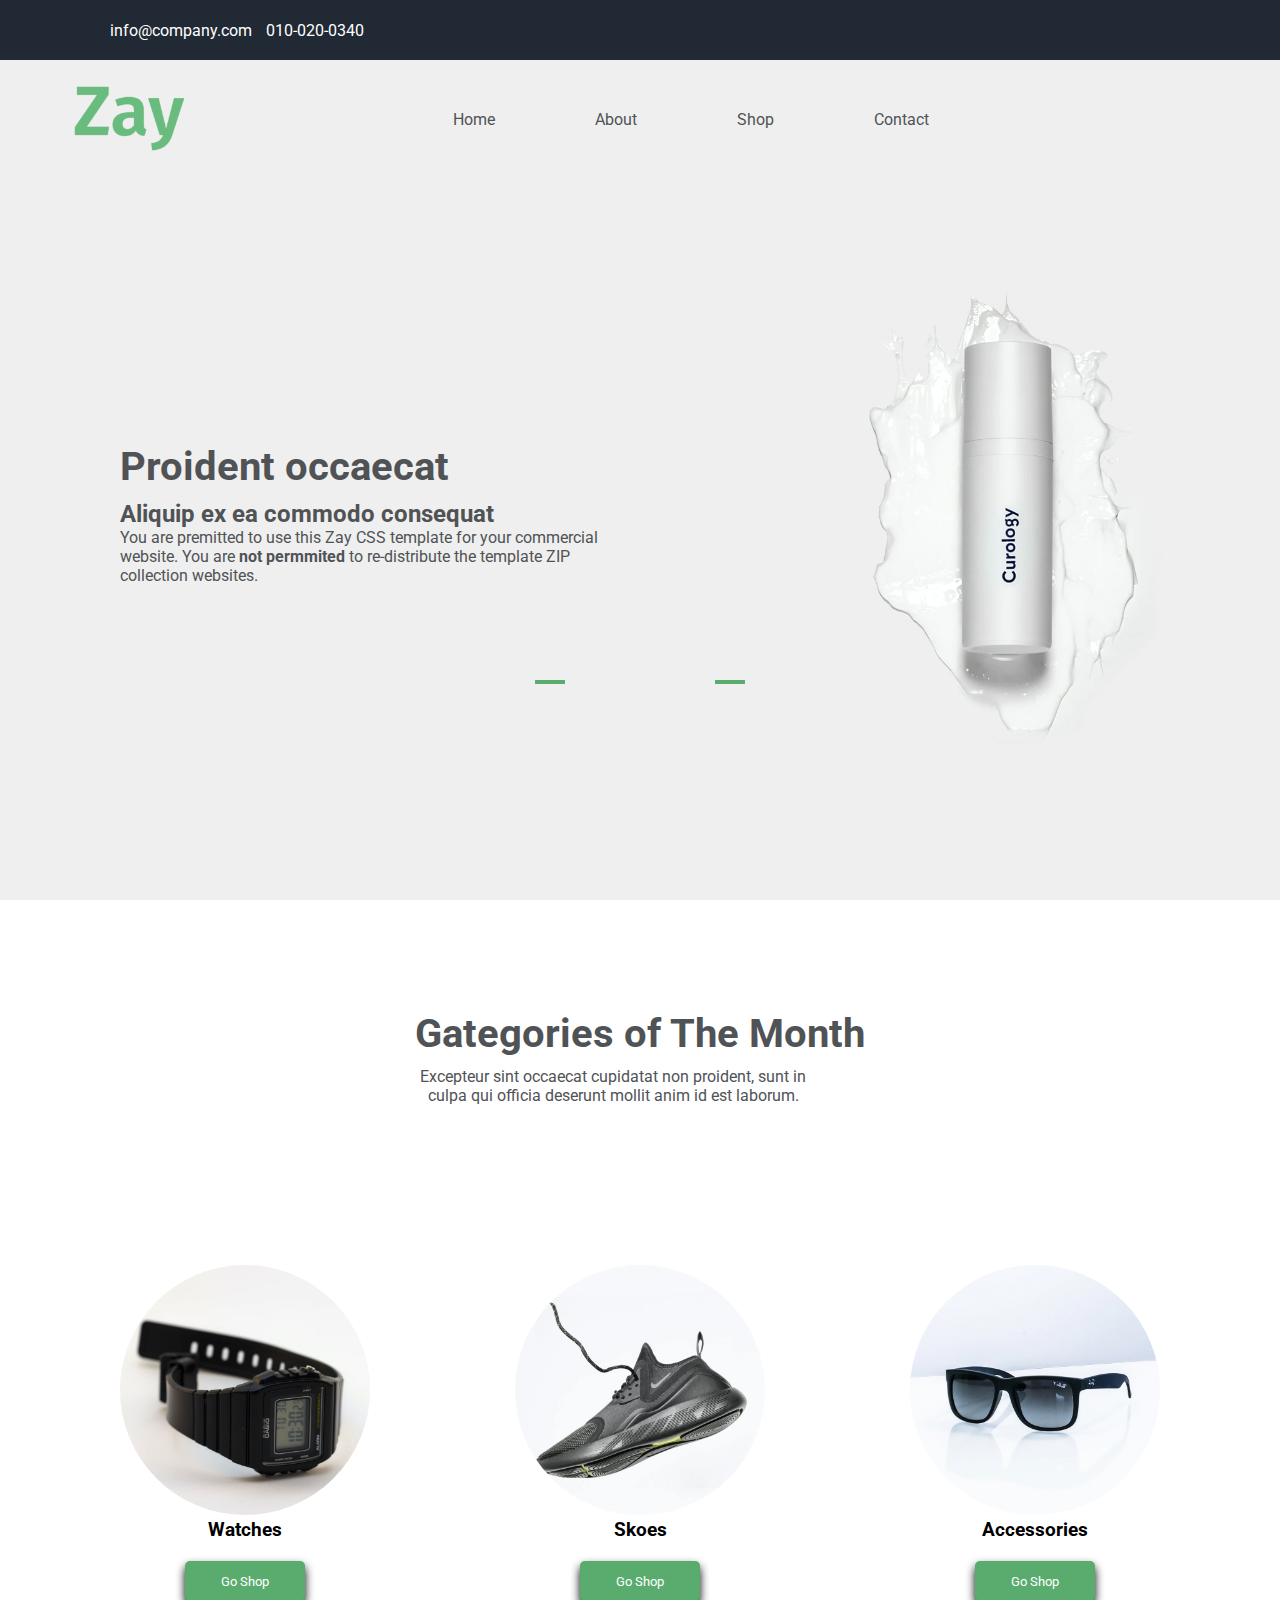
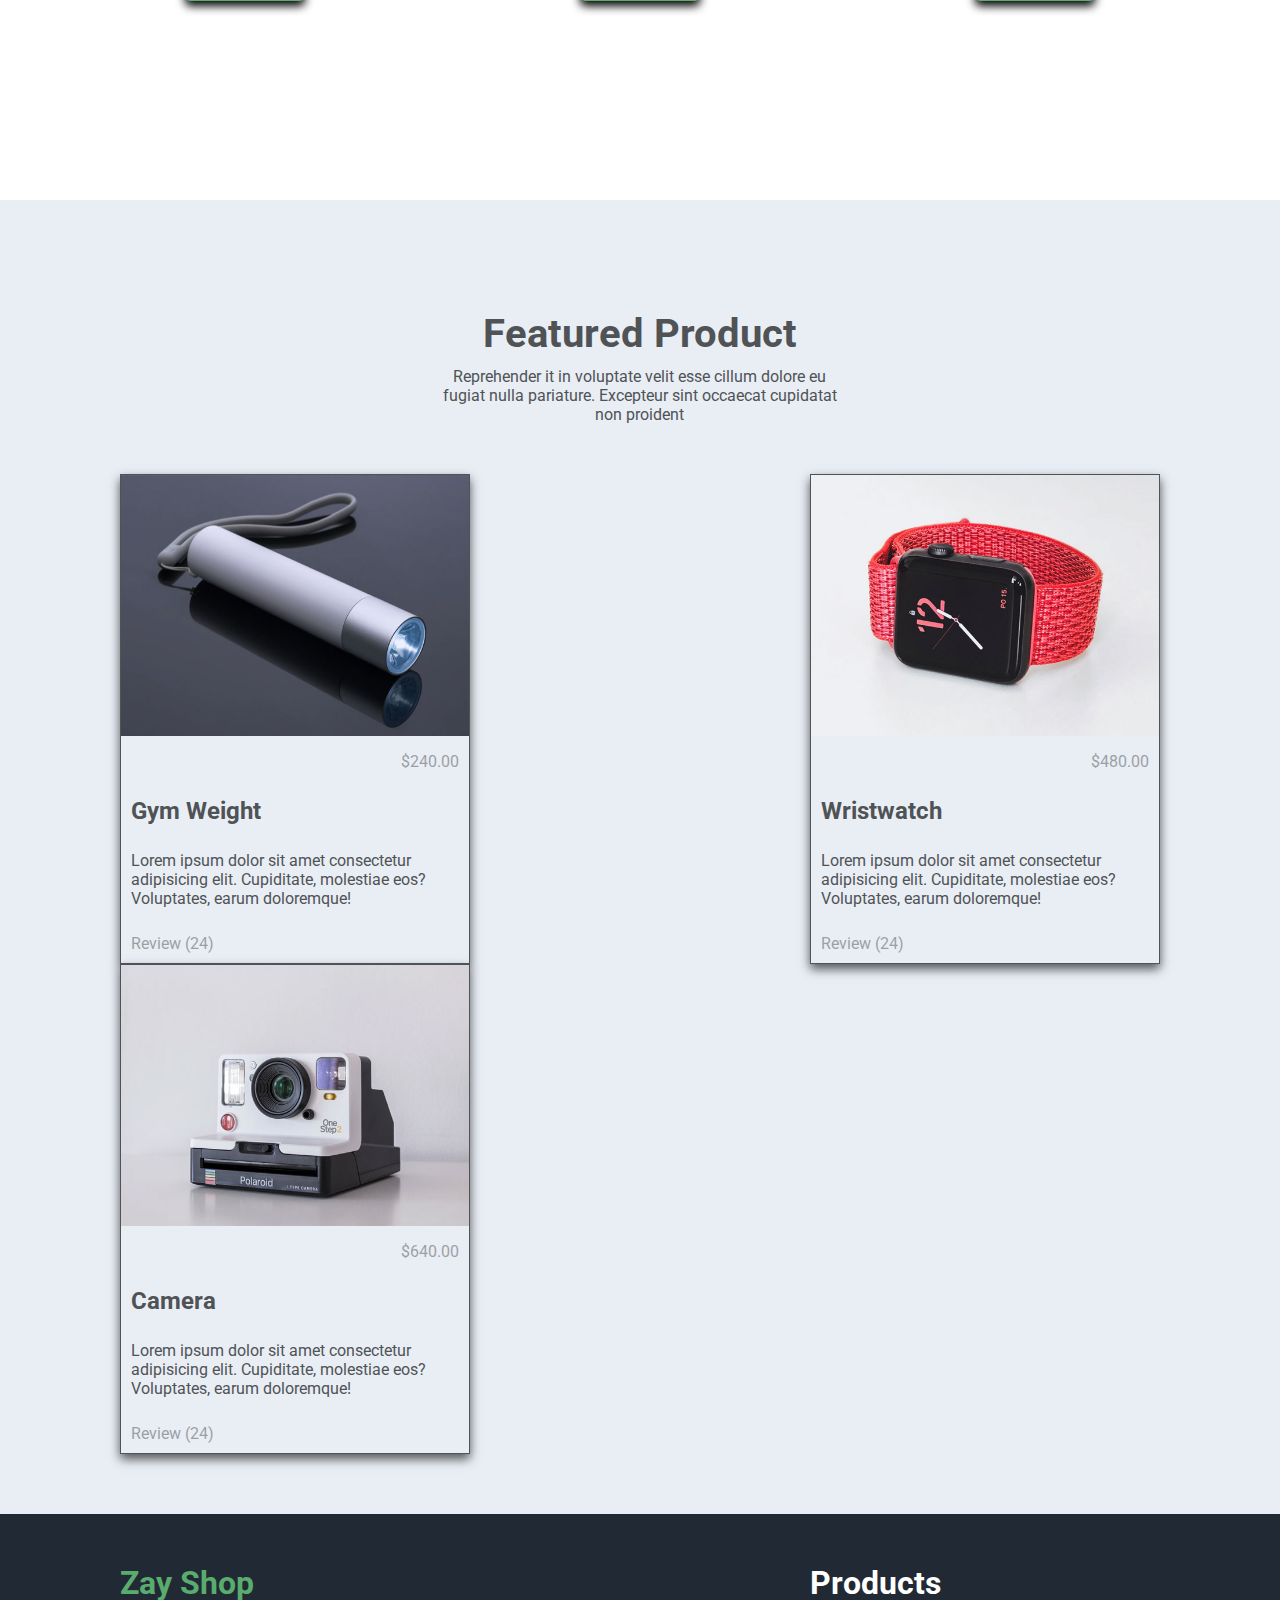
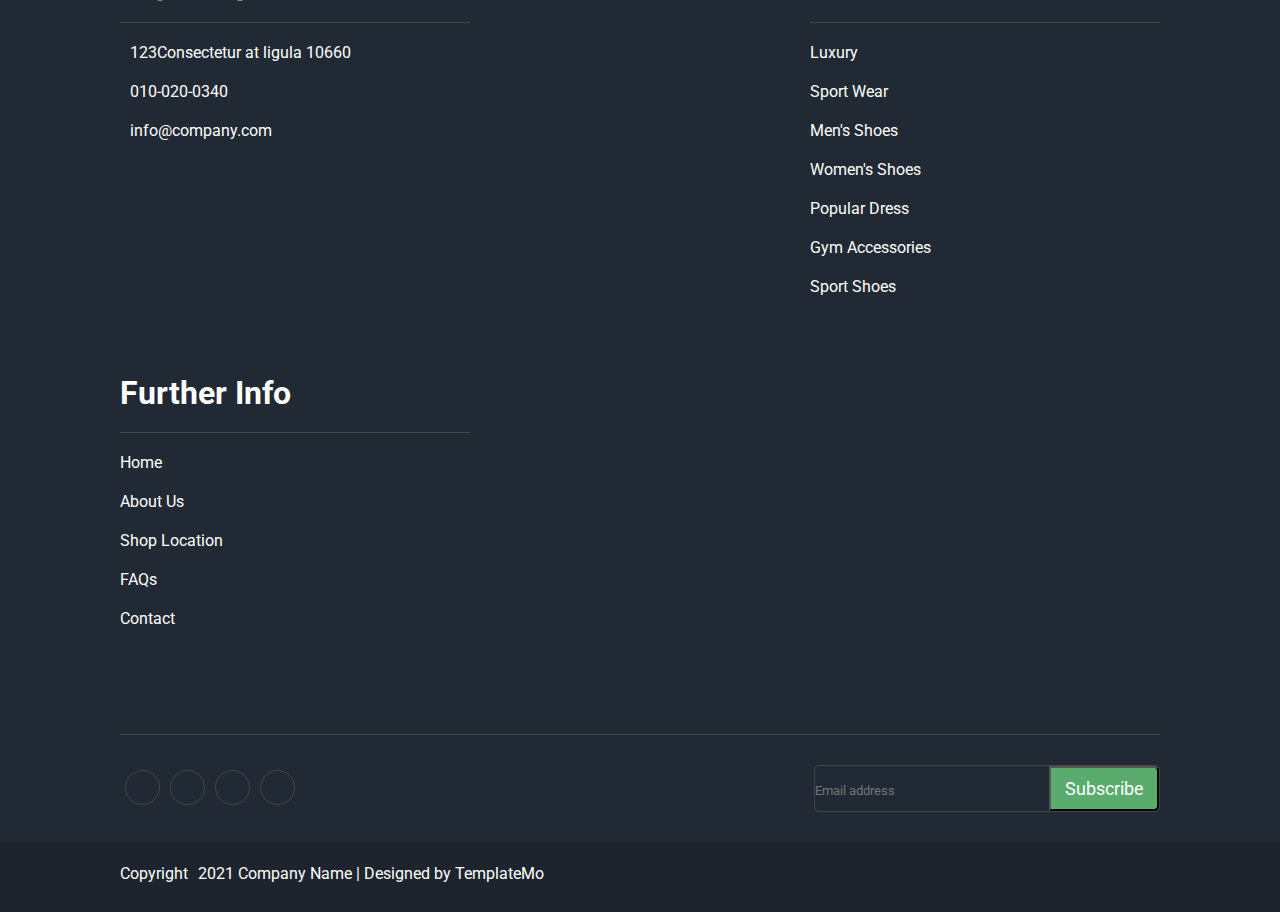
<file: index.html>
<!DOCTYPE html>
<html lang="en">

<head>
    <meta charset="UTF-8">
    <meta name="viewport" content="width=device-width, initial-scale=1.0">
    <link rel="preconnect" href="https://fonts.googleapis.com">
    <link rel="preconnect" href="https://fonts.gstatic.com" crossorigin>
    <link
        href="https://fonts.googleapis.com/css2?family=Roboto:ital,wght@0,100;0,300;0,400;0,500;0,700;0,900;1,100;1,300;1,400;1,500;1,700;1,900&display=swap"
        rel="stylesheet">
    <link rel="stylesheet" href="https://cdnjs.cloudflare.com/ajax/libs/font-awesome/6.5.1/css/all.min.css"
        integrity="sha512-DTOQO9RWCH3ppGqcWaEA1BIZOC6xxalwEsw9c2QQeAIftl+Vegovlnee1c9QX4TctnWMn13TZye+giMm8e2LwA=="
        crossorigin="anonymous" referrerpolicy="no-referrer" />
    <link rel="stylesheet" href="./style.css">
    <title>Document</title>
</head>

<body>
    <main>
        <!-- Start Of header -->
        <header>
            <!-- Start Of Class before-nav -->
            <div class="before-nav">
                <div>
                    <a href="mailto:info@company.com" class="font-awesome-icon"><i
                            class="fa-solid fa-envelope mrg"></i>info@company.com</a>
                    <a href="tel:010-020-0340" class="font-awesome-icon"><i
                            class="fa-solid fa-phone mrg"></i>010-020-0340</a>
                </div>
                <div>
                    <a href="#" class="font-awesome-icon"><i class="fa-brands fa-facebook-f mrg"></i></a>
                    <a href="#" class="font-awesome-icon"><i class="fa-brands fa-instagram mrg"></i></a>
                    <a href="#" class="font-awesome-icon"><i class="fa-brands fa-twitter mrg"></i></a>
                    <a href="#" class="font-awesome-icon"><i class="fa-brands fa-linkedin mrg"></i></a>
                </div>
            </div>
            <!-- End Of Class before-nav -->
           <!-- Start Of Nav Bar -->
           <nav>
            <div><a href="#"><img src="./assets/img/apple-icon.png" alt="apple-icon"></a></div>
            <!-- Start Of Class list-container -->
            <div class="list-container">
                <ul>
                    <li><a href="./index.html">home</a></li>
                    <li><a href="./index2.html">about</a></li>
                    <li><a href="#">shop</a></li>
                    <li><a href="./index3.html">contact</a></li>
                </ul>
            </div>
            <!-- End Of Class list-container -->
            <!-- Start Of Class icons -->
            <div class="icons">
                <div class="for-adding-list-icon">
                    <a href="#"><i class="fa-solid fa-magnifying-glass" style="color: black;"></i></a>
                    <a href="#"><i class="fa-solid fa-user" style="color: black;"></i></a>
                    <a href="#"><i class="fa-solid fa-cart-shopping" style="color: black;"></i></a>
                </div>
                <a href="#" class="hidden-icon"><i class="fa-solid fa-bars" style="color: black;"></i></a>
            </div>
            <!-- End Of Class icons -->
        </nav>
        <!-- End Of Nav Bar -->
        </header>
        <!-- End Of header -->
        <!-- Start Of Class first-sect -->
        <section class="first-sect">
            <!-- Start Of Class first-sect-container -->
            <div class="first-sect-container mrg-5">
                <h1>Proident occaecat</h1>
                <h2>Aliquip ex ea commodo consequat</h2>
                <p>You are premitted to use this Zay CSS template for your commercial website. You are <strong>not
                        permmited</strong> to re-distribute the template ZIP collection websites.</p>
            </div>
            <!-- End Of Class first-sect-container -->
            <div class="fit-content">
                <img src="./assets/img/banner_img_02.jpg" alt="banner_img_02">
            </div>
        </section>
        <!-- End Of Class first-sect -->
        <!-- Start Of Class second-sect -->
        <section class="second-sect">
            <!-- Start Of Class second-sect-title -->
            <div class="second-sect-title">
                <h1>Gategories of The Month</h1>
                <p>Excepteur sint occaecat cupidatat non proident, sunt in culpa qui officia deserunt mollit anim id est
                    laborum.</p>
            </div>
            <!-- End Of Class second-sect-title -->
            <!-- Start Of Class mrg-5 -->
            <div class="mrg-5">
                <!-- Start Of Class second-sect-items -->
                <div class="second-sect-items">
                    <!-- Strat Of Class radius-border -->
                    <div class="radius-border">
                        <img src="./assets/img/category_img_01.jpg" alt="">
                        <h3>Watches</h3>
                        <button>Go Shop</button>
                    </div>
                    <!-- End Of Class radius-border -->
                    <!-- Strat Of Class radius-border -->
                    <div class="radius-border">
                        <img src="./assets/img/category_img_02.jpg" alt="">
                        <h3>Skoes</h3>
                        <button>Go Shop</button>
                    </div>
                    <!-- End Of Class radius-border -->
                    <!-- Strat Of Class radius-border -->
                    <div class="radius-border">
                        <img src="./assets/img/category_img_03.jpg" alt="">
                        <h3>Accessories</h3>
                        <button>Go Shop</button>
                    </div>
                    <!-- End Of Class radius-border -->
                </div>
                <!-- Start Of Class second-sect-items -->
            </div>
            <!-- Start Of Class mrg-5 -->
        </section>
        <!-- End Of Class second-sect -->
        <!-- Start Of Class third-sect -->
        <div class="third-sect">
            <!-- Strat Of Class third-sect-title -->
            <div class="third-sect-title">
                <h1>Featured Product</h1>
                <p>Reprehender it in voluptate velit esse cillum dolore eu fugiat nulla pariature. Excepteur sint
                    occaecat cupidatat non proident</p>
            </div>
            <!-- End Of Class third-sect-title -->
            <!-- Start Of Class mrg-5 -->
            <div class="mrg-5">
                <!-- Start Of Class third-sect-items -->
                <div class="third-sect-items">
                    <!-- Start Of Class items-border -->
                    <div class="items-border">
                        <img src="./assets/img/feature_prod_01.jpg" alt="">
                        <!-- Start Of Class for-flex -->
                        <div class="for-flex">
                            <div>
                                <i class="fa-solid fa-star" style="color: #FFD43B;"></i>
                                <i class="fa-solid fa-star" style="color: #FFD43B;"></i>
                                <i class="fa-solid fa-star" style="color: #FFD43B;"></i>
                                <i class="fa-solid fa-star" style="color: #454545;"></i>
                                <i class="fa-solid fa-star" style="color: #454545;"></i>
                            </div>
                            <span class="opacity">$240.00</span>
                        </div>
                        <!-- End Of Class for-flex -->
                        <h2>Gym Weight</h2>
                        <p>Lorem ipsum dolor sit amet consectetur adipisicing elit. Cupiditate, molestiae eos?
                            Voluptates, earum doloremque!</p>
                        <p class="opacity">Review (24)</p>
                    </div>
                    <!-- End Of Class items-border -->
                    <!-- Start Of Class items-border -->
                    <div class="items-border">
                        <img src="./assets/img/feature_prod_02.jpg" alt="">
                        <!-- Start Of Class for-flex -->
                        <div class="for-flex">
                            <div>
                                <i class="fa-solid fa-star" style="color: #FFD43B;"></i>
                                <i class="fa-solid fa-star" style="color: #FFD43B;"></i>
                                <i class="fa-solid fa-star" style="color: #FFD43B;"></i>
                                <i class="fa-solid fa-star" style="color: #FFD43B;"></i>
                                <i class="fa-solid fa-star" style="color: #FFD43B;"></i>
                            </div>
                            <span class="opacity">$480.00</span>
                        </div>
                        <!-- End Of Class for-flex -->
                        <h2>Wristwatch</h2>
                        <p>Lorem ipsum dolor sit amet consectetur adipisicing elit. Cupiditate, molestiae eos?
                            Voluptates, earum doloremque!</p>
                        <p class="opacity">Review (24)</p>
                    </div>
                    <!-- End Of Class items-border -->
                    <!-- Start Of Class items-border -->
                    <div class="items-border">
                        <img src="./assets/img/feature_prod_03.jpg" alt="">
                        <!-- Start Of Class for-flex -->
                        <div class="for-flex">
                            <div>
                                <i class="fa-solid fa-star" style="color: #FFD43B;"></i>
                                <i class="fa-solid fa-star" style="color: #FFD43B;"></i>
                                <i class="fa-solid fa-star" style="color: #FFD43B;"></i>
                                <i class="fa-solid fa-star" style="color: #454545;"></i>
                                <i class="fa-solid fa-star" style="color: #454545;"></i>
                            </div>
                            <span class="opacity">$640.00</span>
                        </div>
                        <!-- End Of Class for-flex -->
                        <h2>Camera</h2>
                        <p>Lorem ipsum dolor sit amet consectetur adipisicing elit. Cupiditate, molestiae eos?
                            Voluptates, earum doloremque!</p>
                        <p class="opacity">Review (24)</p>
                    </div>
                    <!-- End Of Class items-border -->
                </div>
                <!-- End Of Class third-sect-items -->
            </div>
            <!-- End Of Class mrg-5 -->
        </div>
        <!-- End Of Class third-sect -->
         <!-- Strat Of footer -->
         <footer>
            <!-- Start Of Class mrg-5 -->
            <div class="mrg-5">
                <!-- Strat Of Class footer-parent -->
                <div class="footer-parent">
                    <!-- Start Of Class first-son -->
                    <div class="first-son">
                        <div class="title">
                            <h1 id="brand">Zay Shop</h1>
                        </div>
                        <p class="mrg-10"><a href="#" class="font-awesome-icon"><i
                                    class="fa-solid fa-location-dot mrg"></i>123Consectetur at ligula 10660 </a></p>
                        <p class="mrg-10"><a href="tel:010-020-0340" class="font-awesome-icon"><i
                                    class="fa-solid fa-phone mrg"></i>010-020-0340</a></p>
                        <p class="mrg-10"><a href="mailto:info@company.com" class="font-awesome-icon"><i
                                    class="fa-solid fa-envelope mrg"></i>info@company.com</a></p>
                    </div>
                    <!-- End Of Class first-son -->
                    <!-- Start Of Class second-son -->
                    <div class="second-son">
                        <div class="title">
                            <h1>Products</h1>
                        </div>
                        <p class="mrg-10"><a href="#" class="font-awesome-icon">Luxury</a></p>
                        <p class="mrg-10"><a href="#" class="font-awesome-icon">Sport Wear</a></p>
                        <p class="mrg-10"><a href="#" class="font-awesome-icon">Men's Shoes</a></p>
                        <p class="mrg-10"><a href="#" class="font-awesome-icon">Women's Shoes</a></p>
                        <p class="mrg-10"><a href="#" class="font-awesome-icon">Popular Dress</a></p>
                        <p class="mrg-10"><a href="#" class="font-awesome-icon">Gym Accessories</a></p>
                        <p class="mrg-10"><a href="#" class="font-awesome-icon">Sport Shoes</a></p>
                    </div>
                    <!-- End Of Class second-son -->
                    <!-- Start Of Class third-son -->
                    <div class="third-son">
                        <div class="title">
                            <h1>Further Info</h1>
                        </div>
                        <p class="mrg-10"><a href="#" class="font-awesome-icon">Home</a></p>
                        <p class="mrg-10"><a href="#" class="font-awesome-icon">About Us</a></p>
                        <p class="mrg-10"><a href="#" class="font-awesome-icon">Shop Location</a></p>
                        <p class="mrg-10"><a href="#" class="font-awesome-icon">FAQs</a></p>
                        <p class="mrg-10"><a href="#" class="font-awesome-icon">Contact</a></p>
                    </div>
                    <!-- End Of Class third-son -->
                </div>
                <!-- End Of Class footer-parent -->
                <!-- Start Of Class footer-flex -->
                <div class="footer-flex">
                    <!-- Start Of Calss for-center -->
                    <div class="for-center">
                        <a href="#" class="mrg border-for-icons font-awesome-icon"><i
                                class="fa-brands fa-facebook-f"></i></a></>
                        <a href="#" class="mrg border-for-icons font-awesome-icon"><i
                                class="fa-brands fa-instagram"></i></a>
                        <a href="#" class="mrg border-for-icons font-awesome-icon"><i
                                class="fa-brands fa-twitter"></i></a>
                        <a href="#" class="mrg border-for-icons font-awesome-icon"><i
                                class="fa-brands fa-linkedin"></i></a>
                    </div>
                    <!-- End Of Calss for-center -->
                    <form action="" class="form-border">
                        <input type="email" name="" placeholder="Email address" id="email">
                        <input type="submit" id="button" value="Subscribe">
                    </form>
                </div>
                <!-- End Of Class footer-flex -->
            </div>
            <!-- End Of Class mrg-5 -->
            <!-- Start Of Class footer-tail -->
            <div class="footer-tail">
                <div class="mrg-5 footer-padding">
                    <p>Copyright<i class="fa-regular fa-copyright mrg" style="color: white;"></i>2021 Company Name |
                        Designed by <a href="#">TemplateMo</a></p>
                </div>
            </div>
            <!-- End Of Class footer-tail -->
        </footer>
        <!-- End Of footer -->
    </main>
</body>

</html>
</file>
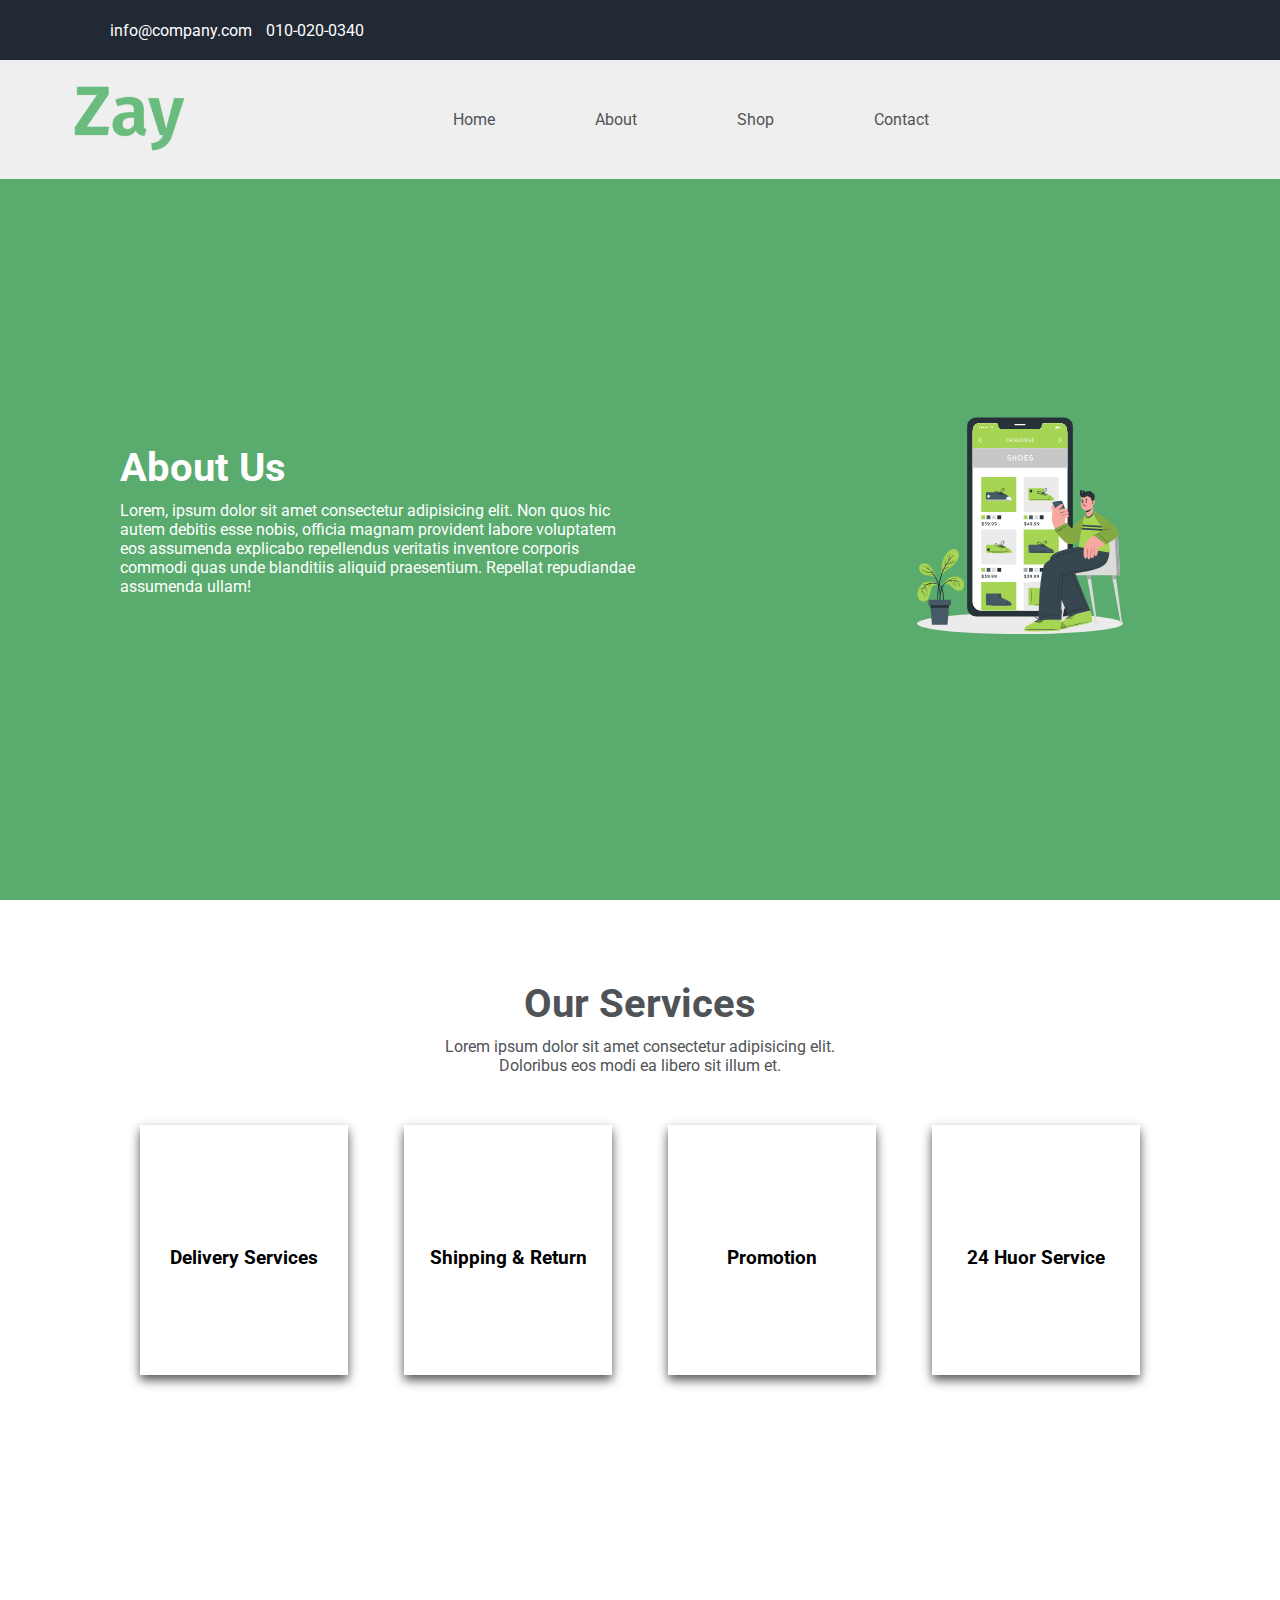
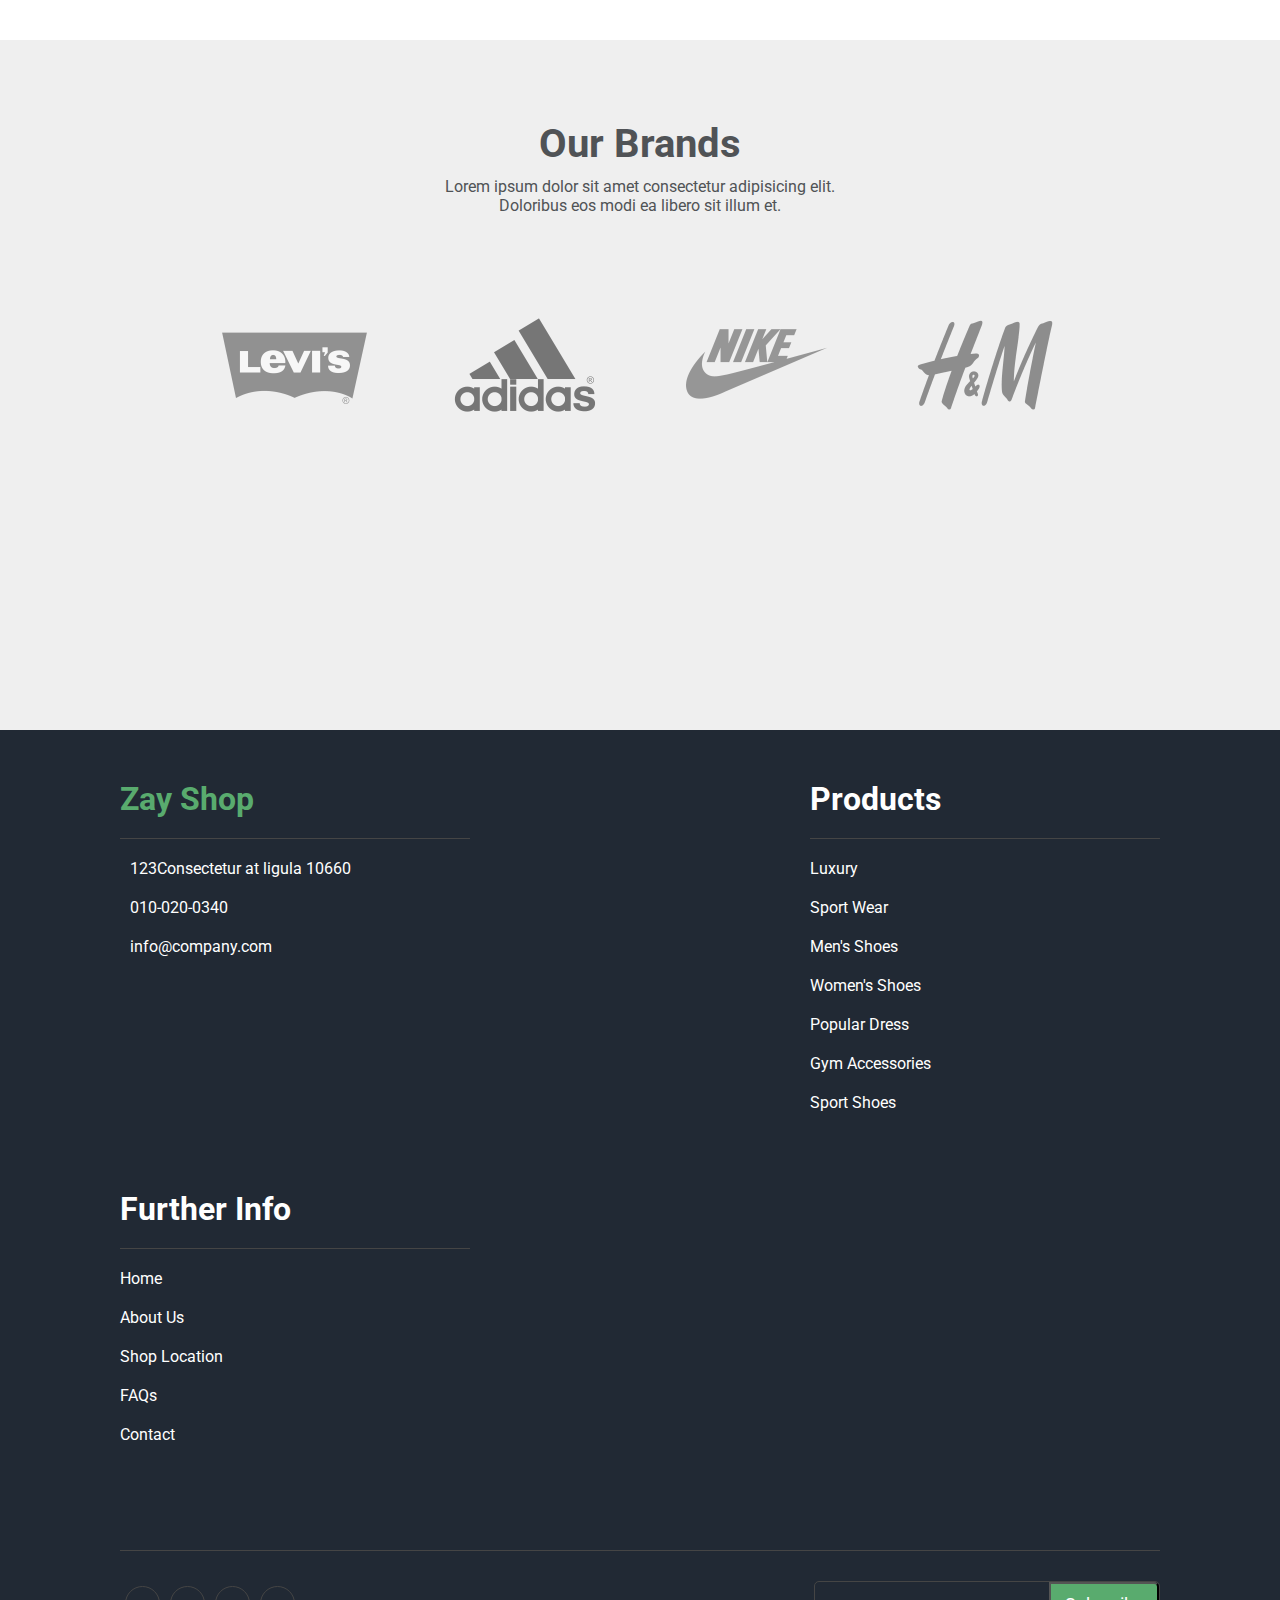
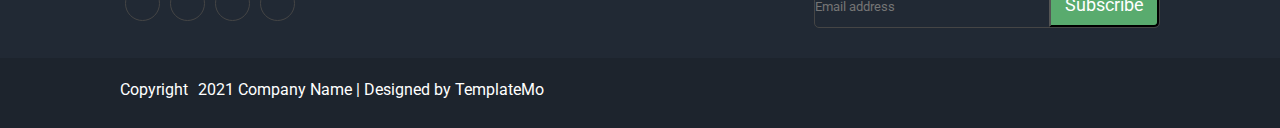
<file: index2.html>
<!DOCTYPE html>
<html lang="en">

<head>
    <meta charset="UTF-8">
    <meta name="viewport" content="width=device-width, initial-scale=1.0">
    <link rel="preconnect" href="https://fonts.googleapis.com">
    <link rel="preconnect" href="https://fonts.gstatic.com" crossorigin>
    <link
        href="https://fonts.googleapis.com/css2?family=Roboto:ital,wght@0,100;0,300;0,400;0,500;0,700;0,900;1,100;1,300;1,400;1,500;1,700;1,900&display=swap"
        rel="stylesheet">
    <link rel="stylesheet" href="https://cdnjs.cloudflare.com/ajax/libs/font-awesome/6.5.1/css/all.min.css"
        integrity="sha512-DTOQO9RWCH3ppGqcWaEA1BIZOC6xxalwEsw9c2QQeAIftl+Vegovlnee1c9QX4TctnWMn13TZye+giMm8e2LwA=="
        crossorigin="anonymous" referrerpolicy="no-referrer" />
    <link rel="stylesheet" href="./style.css">
    <title>Document</title>
</head>

<body>
    <main>
        <!-- Start Of header -->
        <header>
            <!-- Start Of Class before-nav -->
            <div class="before-nav">
                <div>
                    <a href="mailto:info@company.com" class="font-awesome-icon"><i
                            class="fa-solid fa-envelope mrg"></i>info@company.com</a>
                    <a href="tel:010-020-0340" class="font-awesome-icon"><i
                            class="fa-solid fa-phone mrg"></i>010-020-0340</a>
                </div>
                <div>
                    <a href="#" class="font-awesome-icon"><i class="fa-brands fa-facebook-f mrg"></i></a>
                    <a href="#" class="font-awesome-icon"><i class="fa-brands fa-instagram mrg"></i></a>
                    <a href="#" class="font-awesome-icon"><i class="fa-brands fa-twitter mrg"></i></a>
                    <a href="#" class="font-awesome-icon"><i class="fa-brands fa-linkedin mrg"></i></a>
                </div>
            </div>
            <!-- End Of Class before-nav -->
            <!-- Start Of Nav Bar -->
            <nav>
                <div><a href="#"><img src="./assets/img/apple-icon.png" alt="apple-icon"></a></div>
                <!-- Start Of Class list-container -->
                <div class="list-container">
                    <ul>
                        <li><a href="./index.html">home</a></li>
                        <li><a href="./index2.html">about</a></li>
                        <li><a href="#">shop</a></li>
                        <li><a href="./index3.html">contact</a></li>
                    </ul>
                </div>
                <!-- End Of Class list-container -->
                <!-- Start Of Class icons -->
                <div class="icons">
                    <div class="for-adding-list-icon">
                        <a href="#"><i class="fa-solid fa-magnifying-glass" style="color: black;"></i></a>
                        <a href="#"><i class="fa-solid fa-user" style="color: black;"></i></a>
                        <a href="#"><i class="fa-solid fa-cart-shopping" style="color: black;"></i></a>
                    </div>
                    <a href="#" class="hidden-icon"><i class="fa-solid fa-bars" style="color: black;"></i></a>
                </div>
                <!-- End Of Class icons -->
            </nav>
            <!-- End Of Nav Bar -->
        </header>
        <!-- Start Of Class first-sect-second-index -->
        <section class="first-sect-second-index">
            <!-- Statr Of Class middle-second-index -->
            <div class="mrg-5 middle-second-index">
                <h1>About Us</h1>
                <p>Lorem, ipsum dolor sit amet consectetur adipisicing elit. Non quos hic autem debitis esse
                    nobis,
                    officia magnam provident labore voluptatem eos assumenda explicabo repellendus veritatis
                    inventore corporis commodi quas unde blanditiis aliquid praesentium. Repellat repudiandae
                    assumenda ullam!</p>
            </div>
            <!-- End Of Class middle-second-index -->
            <div class="center-second-index"><img id="image-second-index" src="./assets/img/about-hero.svg"
                    alt="banner_img_02"></div>
        </section>
        <!-- End Of Class first-sect-second-index -->
        <!-- Start Of Class second-sect-second-index -->
        <section class="second-sect-second-index mrg-5 pd-top">
            <div>
                <h1>Our Services</h1>
                <p>Lorem ipsum dolor sit amet consectetur adipisicing elit. Doloribus eos modi ea libero sit illum et.
                </p>
            </div>
            <!-- Start Of Class d-flex -->
            <div class="d-flex ">
                <!-- Strat Of Class item-second-index -->
                <div class="item-second-index">
                    <i class="fa-solid fa-truck fa-icon"></i>
                    <h3>Delivery Services</h3>
                </div>
                <!-- End Of Class item-second-index -->
                <!-- Strat Of Class item-second-index -->
                <div class="item-second-index">
                    <i class="fa-solid fa-arrow-right-arrow-left fa-icon"></i>
                    <h3>Shipping & Return</h3>
                </div>
                <!-- End Of Class item-second-index -->
                <!-- Strat Of Class item-second-index -->
                <div class="item-second-index">
                    <i class="fa-light fa-percent fa-icon"></i>
                    <h3>Promotion</h3>
                </div>
                <!-- End Of Class item-second-index -->
                <!-- Strat Of Class item-second-index -->
                <div class="item-second-index">
                    <i class="fa-solid fa-person fa-icon"></i>
                    <h3>24 Huor Service</h3>
                </div>
                <!-- End Of Class item-second-index -->
            </div>
            <!-- End Of Class d-flex -->
        </section>
        <!-- End Of Class second-sect-second-index -->
        <!-- Strat Of Class third-sect-second-index -->
        <section class="third-sect-second-index pd-top">
            <!-- Strat Of Class mrg-5 -->
            <div class="mrg-5">
                <div>
                    <h1>Our Brands</h1>
                    <p>Lorem ipsum dolor sit amet consectetur adipisicing elit. Doloribus eos modi ea libero sit illum
                        et.
                    </p>
                </div>
                <!-- Start Of Class flex-image-second-index -->
                <div class="ha">
                    <div class="flex-image-second-index">
                        <div><img src="./assets/img/brand_01.png" alt=""></div>
                        <div><img src="./assets/img/brand_02.png" alt=""></div>
                        <div><img src="./assets/img/brand_03.png" alt=""></div>
                        <div><img src="./assets/img/brand_04.png" alt=""></div>
                    </div>
                </div>
                <!-- End Of Class flex-image-second-index -->
            </div>
            <!-- End Of Class mrg-5 -->
        </section>
        <!-- End Of Class third-sect-second-index -->
        <!-- Strat Of footer -->
        <footer>
            <!-- Start Of Class mrg-5 -->
            <div class="mrg-5">
                <!-- Strat Of Class footer-parent -->
                <div class="footer-parent">
                    <!-- Start Of Class first-son -->
                    <div class="first-son">
                        <div class="title">
                            <h1 id="brand">Zay Shop</h1>
                        </div>
                        <p class="mrg-10"><a href="#" class="font-awesome-icon"><i
                                    class="fa-solid fa-location-dot mrg"></i>123Consectetur at ligula 10660 </a></p>
                        <p class="mrg-10"><a href="tel:010-020-0340" class="font-awesome-icon"><i
                                    class="fa-solid fa-phone mrg"></i>010-020-0340</a></p>
                        <p class="mrg-10"><a href="mailto:info@company.com" class="font-awesome-icon"><i
                                    class="fa-solid fa-envelope mrg"></i>info@company.com</a></p>
                    </div>
                    <!-- End Of Class first-son -->
                    <!-- Start Of Class second-son -->
                    <div class="second-son">
                        <div class="title">
                            <h1>Products</h1>
                        </div>
                        <p class="mrg-10"><a href="#" class="font-awesome-icon">Luxury</a></p>
                        <p class="mrg-10"><a href="#" class="font-awesome-icon">Sport Wear</a></p>
                        <p class="mrg-10"><a href="#" class="font-awesome-icon">Men's Shoes</a></p>
                        <p class="mrg-10"><a href="#" class="font-awesome-icon">Women's Shoes</a></p>
                        <p class="mrg-10"><a href="#" class="font-awesome-icon">Popular Dress</a></p>
                        <p class="mrg-10"><a href="#" class="font-awesome-icon">Gym Accessories</a></p>
                        <p class="mrg-10"><a href="#" class="font-awesome-icon">Sport Shoes</a></p>
                    </div>
                    <!-- End Of Class second-son -->
                    <!-- Start Of Class third-son -->
                    <div class="third-son">
                        <div class="title">
                            <h1>Further Info</h1>
                        </div>
                        <p class="mrg-10"><a href="#" class="font-awesome-icon">Home</a></p>
                        <p class="mrg-10"><a href="#" class="font-awesome-icon">About Us</a></p>
                        <p class="mrg-10"><a href="#" class="font-awesome-icon">Shop Location</a></p>
                        <p class="mrg-10"><a href="#" class="font-awesome-icon">FAQs</a></p>
                        <p class="mrg-10"><a href="#" class="font-awesome-icon">Contact</a></p>
                    </div>
                    <!-- End Of Class third-son -->
                </div>
                <!-- End Of Class footer-parent -->
                <!-- Start Of Class footer-flex -->
                <div class="footer-flex">
                    <!-- Start Of Calss for-center -->
                    <div class="for-center">
                        <a href="#" class="mrg border-for-icons font-awesome-icon"><i
                                class="fa-brands fa-facebook-f"></i></a></>
                        <a href="#" class="mrg border-for-icons font-awesome-icon"><i
                                class="fa-brands fa-instagram"></i></a>
                        <a href="#" class="mrg border-for-icons font-awesome-icon"><i
                                class="fa-brands fa-twitter"></i></a>
                        <a href="#" class="mrg border-for-icons font-awesome-icon"><i
                                class="fa-brands fa-linkedin"></i></a>
                    </div>
                    <!-- End Of Calss for-center -->
                    <form action="" class="form-border">
                        <input type="email" name="" placeholder="Email address" id="email">
                        <input type="submit" id="button" value="Subscribe">
                    </form>
                </div>
                <!-- End Of Class footer-flex -->
            </div>
            <!-- End Of Class mrg-5 -->
            <!-- Start Of Class footer-tail -->
            <div class="footer-tail">
                <div class="mrg-5 footer-padding">
                    <p>Copyright<i class="fa-regular fa-copyright mrg" style="color: white;"></i>2021 Company Name |
                        Designed by <a href="#">TemplateMo</a></p>
                </div>
            </div>
            <!-- End Of Class footer-tail -->
        </footer>
        <!-- End Of footer -->
    </main>
</body>

</html>
</file>
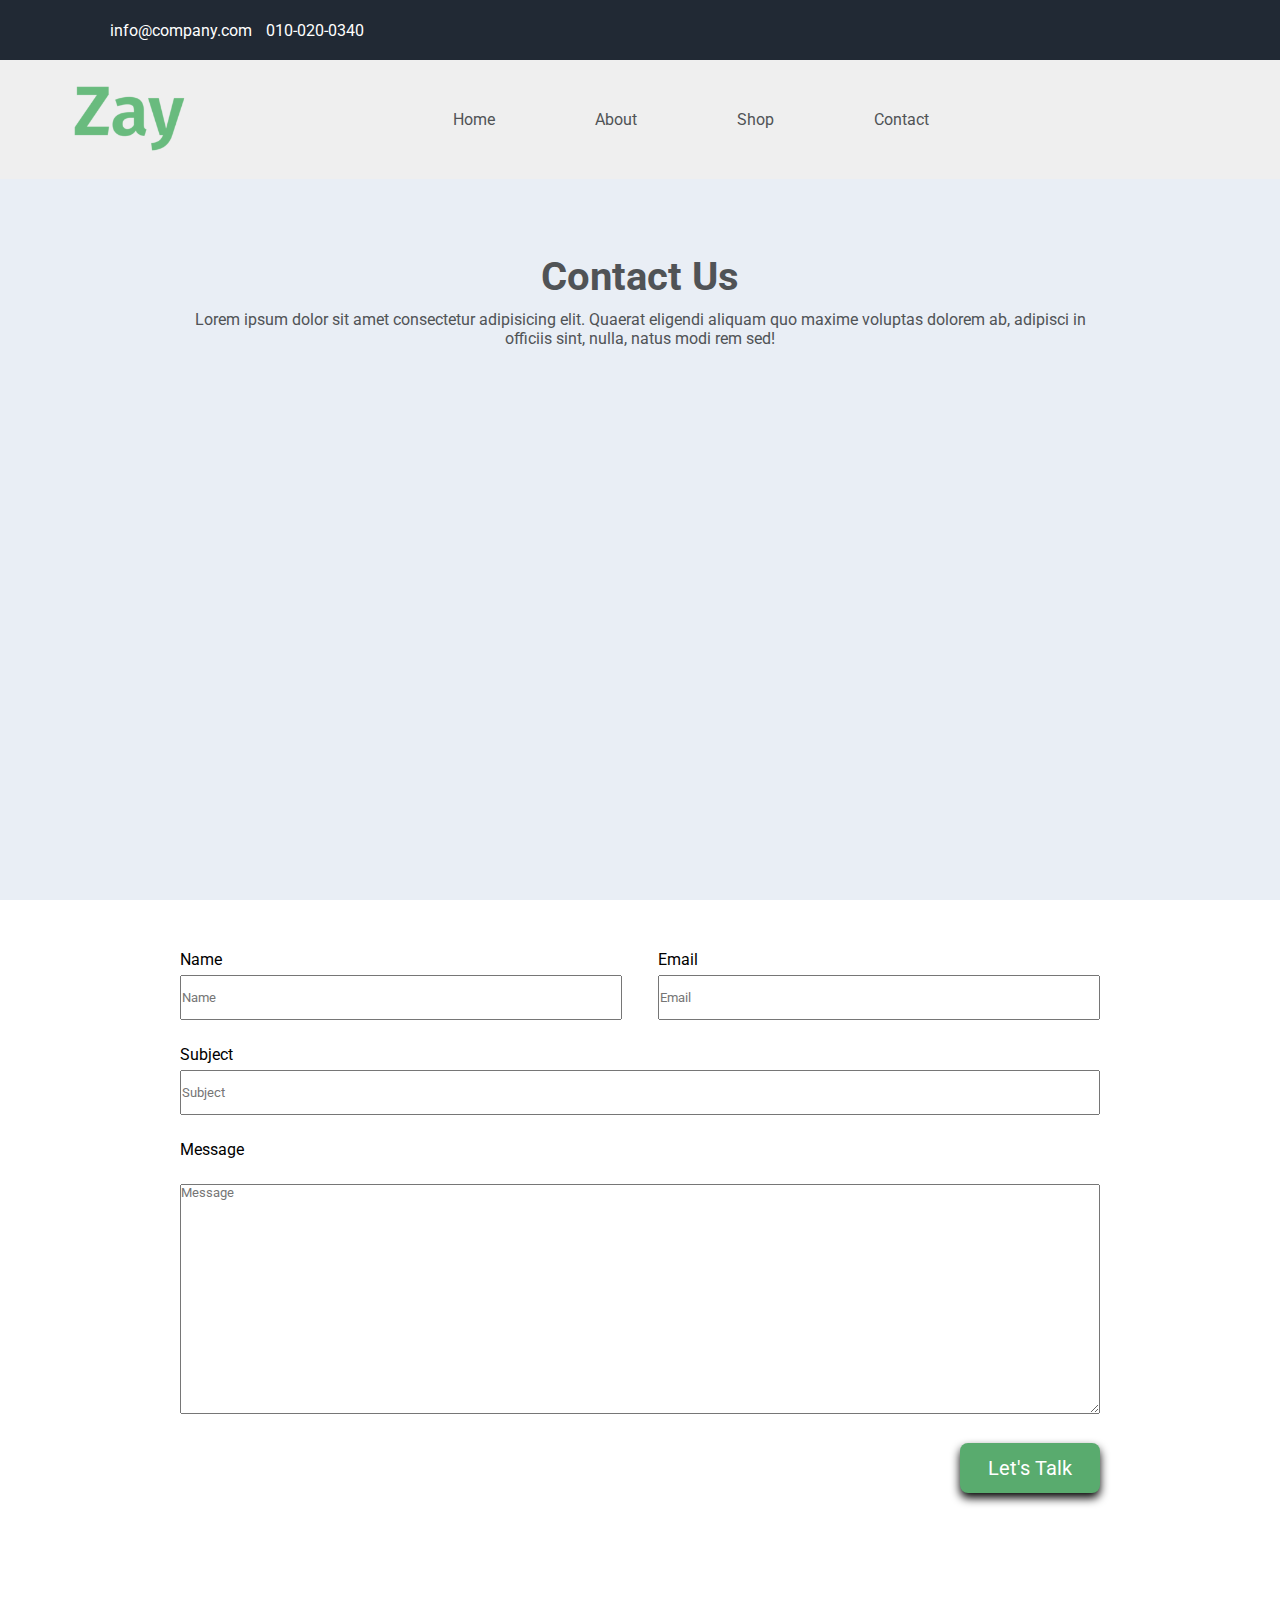
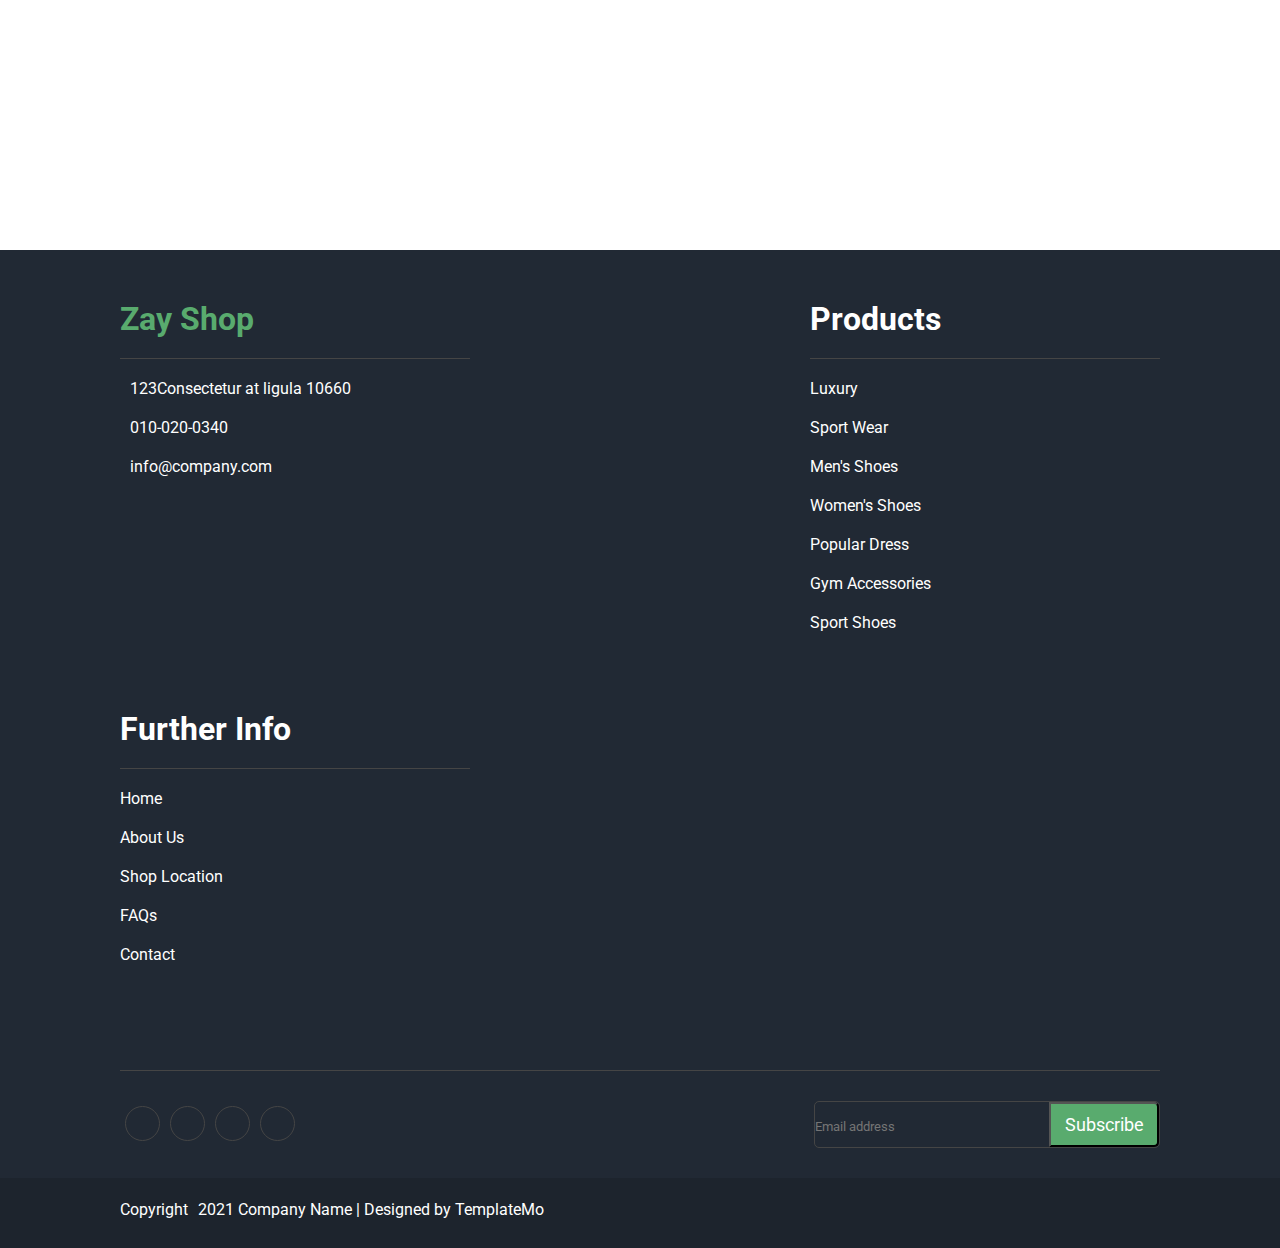
<file: index3.html>
<!DOCTYPE html>
<html lang="en">

<head>
    <meta charset="UTF-8">
    <meta name="viewport" content="width=device-width, initial-scale=1.0">
    <link rel="preconnect" href="https://fonts.googleapis.com">
    <link rel="preconnect" href="https://fonts.gstatic.com" crossorigin>
    <link
        href="https://fonts.googleapis.com/css2?family=Roboto:ital,wght@0,100;0,300;0,400;0,500;0,700;0,900;1,100;1,300;1,400;1,500;1,700;1,900&display=swap"
        rel="stylesheet">
    <link rel="stylesheet" href="https://cdnjs.cloudflare.com/ajax/libs/font-awesome/6.5.1/css/all.min.css"
        integrity="sha512-DTOQO9RWCH3ppGqcWaEA1BIZOC6xxalwEsw9c2QQeAIftl+Vegovlnee1c9QX4TctnWMn13TZye+giMm8e2LwA=="
        crossorigin="anonymous" referrerpolicy="no-referrer" />
    <link rel="stylesheet" href="./style.css">
    <title>Document</title>
</head>

<body>
    <main>
        <!-- Start Of header -->
        <header>
            <!-- Start Of Class before-nav -->
            <div class="before-nav">
                <div>
                    <a href="mailto:info@company.com" class="font-awesome-icon"><i
                            class="fa-solid fa-envelope mrg"></i>info@company.com</a>
                    <a href="tel:010-020-0340" class="font-awesome-icon"><i
                            class="fa-solid fa-phone mrg"></i>010-020-0340</a>
                </div>
                <div>
                    <a href="#" class="font-awesome-icon"><i class="fa-brands fa-facebook-f mrg"></i></a>
                    <a href="#" class="font-awesome-icon"><i class="fa-brands fa-instagram mrg"></i></a>
                    <a href="#" class="font-awesome-icon"><i class="fa-brands fa-twitter mrg"></i></a>
                    <a href="#" class="font-awesome-icon"><i class="fa-brands fa-linkedin mrg"></i></a>
                </div>
            </div>
            <!-- End Of Class before-nav -->
              <!-- Start Of Nav Bar -->
              <nav>
                <div><a href="#"><img src="./assets/img/apple-icon.png" alt="apple-icon"></a></div>
                <!-- Start Of Class list-container -->
                <div class="list-container">
                    <ul>
                        <li><a href="./index.html">home</a></li>
                        <li><a href="./index2.html">about</a></li>
                        <li><a href="#">shop</a></li>
                        <li><a href="./index3.html">contact</a></li>
                    </ul>
                </div>
                <!-- End Of Class list-container -->
                <!-- Start Of Class icons -->
                <div class="icons">
                    <div class="for-adding-list-icon">
                        <a href="#"><i class="fa-solid fa-magnifying-glass" style="color: black;"></i></a>
                        <a href="#"><i class="fa-solid fa-user" style="color: black;"></i></a>
                        <a href="#"><i class="fa-solid fa-cart-shopping" style="color: black;"></i></a>
                    </div>
                    <a href="#" class="hidden-icon"><i class="fa-solid fa-bars" style="color: black;"></i></a>
                </div>
                <!-- End Of Class icons -->
            </nav>
            <!-- End Of Nav Bar -->
        </header>
        <!-- End Of header -->
        <!-- Start Of Class first-sect-third-index -->
        <section class="first-sect-third-index">
            <!-- Start Of Class first-sect-third-index-first-son -->
            <div class="first-sect-third-index-first-son">
                <h1>Contact Us</h1>
                <p>
                    Lorem ipsum dolor sit amet consectetur adipisicing elit. Quaerat eligendi aliquam quo maxime
                    voluptas dolorem ab, adipisci in officiis sint, nulla, natus modi rem sed!
                </p>
            </div>
            <!-- End Of Class first-sect-third-index-first-son -->
            <!-- Strat Of Class map -->
            <div class="map">
                <iframe
                    src="https://www.google.com/maps/embed?pb=!1m18!1m12!1m3!1d22658.30415033902!2d35.9849848782059!3d35.36942843853037!2m3!1f0!2f0!3f0!3m2!1i1024!2i768!4f13.1!3m3!1m2!1s0x1523ffb1ef24f30d%3A0xed8535c10dbedede!2z2LnZitmGINi02YLYp9mC!5e0!3m2!1sar!2s!4v1708087528801!5m2!1sar!2s"
                    width="600" height="450" style="border:0;" allowfullscreen="" loading="lazy"
                    referrerpolicy="no-referrer-when-downgrade"></iframe>
            </div>
            <!-- Strat Of Class map -->
        </section>
        <!-- End Of Class first-sect-third-index -->
        <!-- Start Of Class second-sect-third-index -->
        <section class="second-sect-third-index ">
            <!-- Start Of Class mrg-5 -->
            <div class="mrg-5">
                <form action="">
                    <!-- Start Of Class d-flex-third-index & mrg-left-right-third-index & spaces-btwn-third-index -->
                    <div class="d-flex-third-index mrg-left-right-third-index spaces-btwn-third-index">
                        <!-- Start Of Class for-width-third-index -->
                        <div class="for-width-third-index">
                            <!-- Start Of Class mrg-bottom-third-index -->
                            <div class="mrg-bottom-third-index">
                                <label for="txt">Name</label>
                            </div>
                            <!-- End Of Class mrg-bottom-third-index -->
                            <div>
                                <input type="text" placeholder="Name" name="" id="txt">
                            </div>
                        </div>
                        <!-- End Of Class for-width-third-index -->
                        <!-- Start Of Class for-width-third-index -->
                        <div class="for-width-third-index">
                            <!-- Start Of Class mrg-bottom-third-index -->
                            <div class="mrg-bottom-third-index">
                                <label for="email" Email>Email</label>
                            </div>
                            <!-- End Of Class mrg-bottom-third-index -->
                            <div>
                                <input type="email" placeholder="Email" name="" id="email">
                            </div>
                        </div>
                        <!-- End Of Class for-width-third-index -->
                    </div>
                     <!-- End Of Class d-flex-third-index & mrg-left-right-third-index & spaces-btwn-third-index -->
                     <!-- Start Of Class spaces-btwn-cols-third-index -->
                    <div class="spaces-btwn-cols-third-index">
                        <!-- Start Of Class mrg-bottom-third-index -->
                        <div class="mrg-bottom-third-index">
                            <label for="sub">Subject</label>
                        </div>
                        <!-- End Of Class mrg-bottom-third-index -->
                        <div>
                            <input placeholder="Subject" type="text" name="" id="sub">
                        </div>
                    </div>
                    <!-- End Of Class spaces-btwn-cols-third-index -->
                    <!-- Start Of Class spaces-btwn-cols-third-index -->
                    <div class="spaces-btwn-cols-third-index">
                        <!-- Start Of Class mrg-bottom-third-index -->
                        <div class="mrg-bottom-third-index">
                            <label for="msg">Message</label>
                        </div>
                        <!-- End Of Class mrg-bottom-third-index -->
                        <div id="spaces-btwn-cols-txtarea-third-index">
                            <textarea placeholder="Message" name="" id="msg" cols="30" rows="10"></textarea>
                        </div>
                    </div>
                    <!-- End Of Class spaces-btwn-cols-third-index -->
                    <!-- Start Of Class spaces-btwn-cols-third-index & buttom-flex-third-index -->
                    <div class="spaces-btwn-cols-third-index buttom-flex-third-index">
                        <input id="buttom-third-index" type="submit" value="Let's Talk">
                    </div>
                    <!-- End Of Class spaces-btwn-cols-third-index & buttom-flex-third-index -->
                </form>
            </div>
            <!-- End Of Class mrg-5 -->
        </section>
        <!-- End Of Class second-sect-third-index -->
            <!-- Strat Of footer -->
            <footer>
                <!-- Start Of Class mrg-5 -->
                <div class="mrg-5">
                    <!-- Strat Of Class footer-parent -->
                    <div class="footer-parent">
                        <!-- Start Of Class first-son -->
                        <div class="first-son">
                            <div class="title">
                                <h1 id="brand">Zay Shop</h1>
                            </div>
                            <p class="mrg-10"><a href="#" class="font-awesome-icon"><i
                                        class="fa-solid fa-location-dot mrg"></i>123Consectetur at ligula 10660 </a></p>
                            <p class="mrg-10"><a href="tel:010-020-0340" class="font-awesome-icon"><i
                                        class="fa-solid fa-phone mrg"></i>010-020-0340</a></p>
                            <p class="mrg-10"><a href="mailto:info@company.com" class="font-awesome-icon"><i
                                        class="fa-solid fa-envelope mrg"></i>info@company.com</a></p>
                        </div>
                        <!-- End Of Class first-son -->
                        <!-- Start Of Class second-son -->
                        <div class="second-son">
                            <div class="title">
                                <h1>Products</h1>
                            </div>
                            <p class="mrg-10"><a href="#" class="font-awesome-icon">Luxury</a></p>
                            <p class="mrg-10"><a href="#" class="font-awesome-icon">Sport Wear</a></p>
                            <p class="mrg-10"><a href="#" class="font-awesome-icon">Men's Shoes</a></p>
                            <p class="mrg-10"><a href="#" class="font-awesome-icon">Women's Shoes</a></p>
                            <p class="mrg-10"><a href="#" class="font-awesome-icon">Popular Dress</a></p>
                            <p class="mrg-10"><a href="#" class="font-awesome-icon">Gym Accessories</a></p>
                            <p class="mrg-10"><a href="#" class="font-awesome-icon">Sport Shoes</a></p>
                        </div>
                        <!-- End Of Class second-son -->
                        <!-- Start Of Class third-son -->
                        <div class="third-son">
                            <div class="title">
                                <h1>Further Info</h1>
                            </div>
                            <p class="mrg-10"><a href="#" class="font-awesome-icon">Home</a></p>
                            <p class="mrg-10"><a href="#" class="font-awesome-icon">About Us</a></p>
                            <p class="mrg-10"><a href="#" class="font-awesome-icon">Shop Location</a></p>
                            <p class="mrg-10"><a href="#" class="font-awesome-icon">FAQs</a></p>
                            <p class="mrg-10"><a href="#" class="font-awesome-icon">Contact</a></p>
                        </div>
                        <!-- End Of Class third-son -->
                    </div>
                    <!-- End Of Class footer-parent -->
                    <!-- Start Of Class footer-flex -->
                    <div class="footer-flex">
                        <!-- Start Of Calss for-center -->
                        <div class="for-center">
                            <a href="#" class="mrg border-for-icons font-awesome-icon"><i
                                    class="fa-brands fa-facebook-f"></i></a></>
                            <a href="#" class="mrg border-for-icons font-awesome-icon"><i
                                    class="fa-brands fa-instagram"></i></a>
                            <a href="#" class="mrg border-for-icons font-awesome-icon"><i
                                    class="fa-brands fa-twitter"></i></a>
                            <a href="#" class="mrg border-for-icons font-awesome-icon"><i
                                    class="fa-brands fa-linkedin"></i></a>
                        </div>
                        <!-- End Of Calss for-center -->
                        <form action="" class="form-border">
                            <input type="email" name="" placeholder="Email address" id="email">
                            <input type="submit" id="button" value="Subscribe">
                        </form>
                    </div>
                    <!-- End Of Class footer-flex -->
                </div>
                <!-- End Of Class mrg-5 -->
                <!-- Start Of Class footer-tail -->
                <div class="footer-tail">
                    <div class="mrg-5 footer-padding">
                        <p>Copyright<i class="fa-regular fa-copyright mrg" style="color: white;"></i>2021 Company Name |
                            Designed by <a href="#">TemplateMo</a></p>
                    </div>
                </div>
                <!-- End Of Class footer-tail -->
            </footer>
            <!-- End Of footer -->
    </main>
</body>

</html>
</file>
<file: style.css>
* {
    padding: 0;
    margin: 0;
    box-sizing: border-box;
    font-family: "Roboto", sans-serif;
    /* color: #505356; */
}

.before-nav {
    min-height: 60px;
    background: #212934;
    color: white;
    display: flex;
    flex-wrap: wrap;
    justify-content: space-between;
    align-content: center;
}

.font-awesome-icon {
    color: white;
    text-decoration: none;
}

.font-awesome-icon:hover {
    color: #59ab6e;
}

header {
    position: fixed;
    width: 100%;
    z-index: 10;
}

.mrg {
    margin: 5px;
}

.before-nav div {
    margin: 0 100px;
}

nav img {
    width: 60%;
}

nav {
    min-height: 100px;
    display: flex;
    flex-wrap: wrap;
    justify-content: space-around;
    align-content: center;
    background: #efefef;
}

nav ul {
    list-style: none;
    height: 100%;
    display: flex;
    flex-wrap: wrap;
    justify-content: space-between;
    align-content: center;
}

.hidden-icon {
    display: none;
}

nav ul li a {
    text-decoration: none;
    height: 100%;
    color: #505356;
    text-transform: capitalize;
    padding: 0 50px;
}

nav a:hover {
    color: #59ab6e;
}

.icons {
    display: flex;
    flex-wrap: wrap;
    width: 7%;
    justify-content: space-between;
    align-content: center;
}

.first-sect {
    min-height: 100vh;
    background: #efefef;
    display: flex;
    justify-content: space-between;
    /* flex-wrap: wrap; */
    position: relative;
    padding-top: 127px;
}

.first-sect ::before {
    content: "";
    position: absolute;
    height: 4px;
    width: 30px;
    top: 680px;
    left: 715px;
    background: #59ab6e;
}

.first-sect ::after {
    content: "";
    position: absolute;
    height: 4px;
    width: 30px;
    top: 680px;
    right: 715px;
    background: #59ab6e;
}

.fit-content {
    width: 50%;
    display: flex;
    justify-content: center;
    align-items: center;
}

.first-sect img {
    width: 490px;
}

.first-sect-container {
    width: 45%;
    display: flex;
    flex-wrap: wrap;
    align-content: center;
    /* padding-left: 120px; */
    color: #505356;
}

.first-sect-container h1,
.second-sect-title h1,
.third-sect-title h1,
.first-sect-third-index-first-son h1 {
    font-size: 40px;
    color: #505356;
    margin-bottom: 10px;
}

.second-sect {
    min-height: 100vh;
}

.second-sect-title,
.third-sect-title {
    display: flex;
    flex-flow: column wrap;
    align-content: center;
    text-align: center;
    padding-top: 110px;
}

.second-sect-title p,
.third-sect-title p {
    color: #505356;
    width: 31%;
}

.radius-border img {
    width: 250px;
    border-radius: 50%;
}

.radius-border {
    text-align: center;
    padding: 30px 0;
}

.second-sect-items {
    display: flex;
    justify-content: space-between;
    flex-wrap: wrap;
    margin: 130px 0;
}

.mrg-5 {
    margin: 0 120px;
}

.radius-border button {
    width: 120px;
    height: 40px;
    background: #59ab6e;
    color: white;
    border: none;
    border-radius: 5px;
    margin-top: 20px;
    box-shadow: 0px 5px 10px black;
    transition: all;
}

.radius-border button:hover {
    cursor: pointer;
    box-shadow: 0px 10px 20px black;
    background: #0f6a08;
}

.third-sect {
    min-height: 100vh;
    background: #e9eef5;
}

.third-sect-items {
    display: flex;
    justify-content: space-between;
    flex-wrap: wrap;
    margin: 50px 0;
    padding-bottom: 60px;
}

.items-border {
    width: 350px;
    height: 490px;
    border: #505356 1px solid;
    color: #505356;
    display: flex;
    flex-flow: wrap column;
    justify-content: space-between;
    box-shadow: 0px 5px 10px #505356;
}

.items-border:hover {
    box-shadow: 0px 10px 20px #505356;
    cursor: pointer;
}


.items-border img {
    width: 100%;
}

.items-border h2,
.items-border p {
    margin: 10px;
    /* color: #505356; */
}

.for-flex {
    display: flex;
    justify-content: space-between;
    margin: 10px;
    color: #505356;
}

.opacity {
    opacity: 0.5;
}

footer {
    background-color: #212934;
    margin-top: -50px;
}

.footer-parent {
    display: flex;
    justify-content: space-between;
    flex-wrap: wrap;
    border-bottom: #454545 1px solid;

}

.first-son,
.second-son,
.third-son {
    width: 350px;
    height: 410px;

}

.title {
    border-bottom: #454545 1px solid;
    padding: 50px 0 20px 0;
}

#brand {
    color: #59ab6e;
}

footer {
    color: white;
}

footer a {
    text-decoration: none;
    color: white;
}

.mrg-10 {
    margin: 20px 0;
}

.border-for-icons {
    width: 35px;
    height: 35px;
    border: 1px solid #454545;
    border-radius: 50%;
    display: flex;
    flex-wrap: wrap;
    align-content: center;
    justify-content: center;
}

.border-for-icons:hover {
    cursor: pointer;
    border-color: #59ab6e;
}

.for-center {
    display: flex;
}

.footer-flex {
    display: flex;
    flex-wrap: wrap;
    justify-content: space-between;
    margin: 30px 0;
}


.footer-flex #email {
    outline: none;
    background-color: transparent;
    border: none;
    width: 230px;
    height: 40px;
}

#emai::placeholder {
    color: #454545;
    padding-left: 20px;
}

#button {
    width: 110px;
    height: 45px;
    border-top-right-radius: 5px;
    border-bottom-right-radius: 5px;
    background-color: #59ab6e;
    color: white;
    font-size: 18px;
}

#button:hover {
    background-color: #0f6a08;
    cursor: pointer;
}

.form-border {
    border: #454545 1px solid !important;
    border-radius: 5px;
}

.footer-tail {
    background: #1d242d;
    height: 70px;
}

.footer-padding {
    padding: 22px 0;
}

.footer-padding {
    color: white;
}

/* ================  Second HTML File Style ================ */

.first-sect-second-index {
    height: 100vh;
    background: #59ab6e;
    display: flex;
    justify-content: space-between;
    position: relative;
    padding-top: 140px;
    color: white;
}

.first-sect-second-index div {
    width: 50%;
}

.first-sect-second-index img {
    width: 50%;
}

.center-second-index {
    display: flex;
    justify-content: center;
    align-items: center;
}

.middle-second-index {
    display: flex;
    flex-direction: column;
    justify-content: center;
}

.first-sect-second-index h1 {
    font-size: 40px;
    color: white;
    margin-bottom: 10px;
}


.second-sect-second-index {
    min-height: calc(100vh - 160px);
}

.pd-top {
    padding-top: 80px;
}

.second-sect-second-index p,
.third-sect-second-index p {
    width: 40%;
    color: #505356;
    text-align: center;
    position: relative;
    left: 50%;
    transform: translate(-50%);
}

.second-sect-second-index h1,
.third-sect-second-index h1 {
    font-size: 40px;
    color: #505356;
    margin-bottom: 10px;
    text-align: center;
}

.item-second-index {
    min-width: 20%;
    height: 250px;
    margin: 50px 20px;
    box-shadow: 0px 5px 10px #505356;
    display: flex;
    flex-direction: column;
    justify-content: center;
    align-items: center;
    /* flex-basis: 160px; */
}

.d-flex {
    display: flex;
    flex-wrap: wrap;
    justify-content: space-between;
}

.fa-icon {
    font-size: 60px;
    color: #59ab6e;
    padding-bottom: 15px;
}

.item-second-index:hover {
    box-shadow: 0px 10px 20px #505356;
    cursor: pointer;
}

.third-sect-second-index {
    min-height: calc(100vh - 160px);
    background-color: #efefef;
}

.flex-image-second-index {
    display: flex;
    justify-content: space-between;
    align-items: center;
    padding: 100px 100px;
}

.flex-image-second-index div img {
    width: 150px;
    filter: grayscale(1);
    opacity: 0.5;
    transition: filter 0.4s ease-in-out;
}

.flex-image-second-index div img:hover {
    filter: grayscale(0);
    cursor: pointer;
    opacity: 1;
}

/* ================  Third HTML File Style ================ */

.first-sect-third-index {
    min-height: 100vh;
    background: #e9eef5;
}

.first-sect-third-index-first-son {
    height: 400px;
    padding-top: 200px;
    display: flex;
    flex-direction: column;
    justify-content: center;
    align-items: center;
    text-align: center;
}

.first-sect-third-index-first-son p {
    color: #505356;
    width: 70%;
}

.second-sect-third-index {
    height: calc(100vh + 100px);
    padding-top: 50px;
}

.for-width-third-index {
    width: 48%;
}

.d-flex-third-index {
    display: flex;
    justify-content: space-between;
}

.mrg-left-right-third-index {
    margin: 0 60px;
}

.mrg-bottom-third-index {
    margin-bottom: 6px;
}

.map iframe {
    width: 100%;
}

#txt,
#email,
#sub {
    width: 100%;
    height: 45px;
}

#msg {
    width: 100%;
    height: 230px;
}

.spaces-btwn-cols-third-index {
    margin: 25px 60px;
}

#buttom-third-index {
    background-color: #59ab6e;
    width: 140px;
    height: 50px;
    color: white;
    border: none;
    border-radius: 8px;
    font-size: 20px;
    box-shadow: 0px 5px 10px black;
}

#buttom-third-index:hover {
    background-color: #0f6a08;
    cursor: pointer;
    box-shadow: 0px 10px 20px black;
}

.buttom-flex-third-index {
    display: flex;
    justify-content: flex-end;
}

#spaces-btwn-cols-txtarea-third-index {
    margin: 25px 0;
}

@media(min-width: 768px) and (max-width: 992px) {
    .first-sect-container {
        width: 80%;
        padding-left: 0;
        text-align: center;
        display: flex;
        flex-direction: column;
        justify-content: center;
    }

    .first-sect img,
    .image-second-index {
        height: 50%;
    }

    .first-sect {
        padding-top: 210px;
        flex-direction: column;
        align-items: center;
    }

    .second-sect-title,
    .third-sect-title {
        align-items: center;
    }

    .items-border {
        width: 47%;
        margin-bottom: 20px;
    }

    .first-sect-second-index {
        flex-direction: column;
        justify-content: center;
        align-items: center;
        padding-top: 200px;
    }

    .first-sect-second-index p,
    .first-sect-second-index h1 {
        text-align: center;
    }

    .first-sect-second-index div {
        width: 90%;
    }

    .second-sect-second-index p,
    .third-sect-second-index p {
        width: 100%;
    }

    .mrg-5 {
        margin: 0px 80px;
    }

    .item-second-index {
        width: 42%;
    }


    .flex-image-second-index {
        flex-direction: row;
        padding: 130px 60px;
    }

    .flex-image-second-index div img {
        width: 100px;
    }

    .first-sect-third-index p {
        width: 80%;
    }

    .d-flex-third-index {
        flex-wrap: wrap;
    }

    .for-width-third-index {
        width: 100%;
        margin-top: 25px;
    }

    .spaces-btwn-cols-third-index {
        margin: 15px 60px;
    }

    #buttom-third-index {
        width: 120px;
        height: 37x;
        font-size: 16px;
    }

    nav .list-container,
    .for-adding-list-icon {
        display: none;
    }

    .hidden-icon {
        display: block;
    }

    nav {
        justify-content: space-between;
        padding: 0 25px;
    }
}

@media(min-width: 576px) and (max-width: 768px) {
    .first-sect-container {
        width: 80%;
        padding-left: 0;
        text-align: center;
        display: flex;
        flex-direction: column;
        justify-content: center;
    }

    .first-sect img {
        width: 100%;
    }

    .first-sect {
        padding-top: 275px;
        flex-direction: column;
        align-items: center;
    }


    .second-sect-title,
    .third-sect-title {
        align-items: center;
    }

    .items-border {
        width: 47%;
        margin-bottom: 20px;
    }

    .second-sect-items {
        display: flex;
        flex-wrap: wrap;
        margin: 130px 0;
        flex-direction: column;
        align-content: center;
        justify-content: center;
    }

    .first-sect ::before {
        content: "";
        position: absolute;
        height: 4px;
        width: 30px;
        top: 0px;
        left: 0px;
    }

    .first-sect ::after {
        content: "";
        position: absolute;
        height: 4px;
        width: 30px;
        top: 0px;
        right: 0px;
    }

    .mrg-5 {
        margin: 0 30px;
    }

    #button {
        width: 80px;
        font-size: 14px;
    }


    .first-sect-second-index {
        flex-direction: column;
        justify-content: center;
        align-items: center;
        padding-top: 200px;
    }

    .first-sect-second-index p,
    .first-sect-second-index h1 {
        text-align: center;
    }

    .first-sect-second-index div {
        width: 90%;
    }

    .second-sect-second-index p,
    .third-sect-second-index p,
    .first-sect-third-index p {
        width: 100%;
    }

    .mrg-5 {
        margin: 0px 30px;
    }

    .item-second-index {
        width: 42%;
    }

    .flex-image-second-index {
        flex-direction: row;
        padding: 130px 60px;
    }

    .flex-image-second-index div img {
        width: 95px;
    }

    .first-sect-third-index p {
        width: 80%;
    }

    .d-flex-third-index {
        flex-wrap: wrap;
    }

    .for-width-third-index {
        width: 100%;
        margin-top: 25px;
    }

    .spaces-btwn-cols-third-index {
        margin: 15px 60px;
    }

    .mrg-left-right-third-index {
        margin: 0;
    }

    .spaces-btwn-cols-third-index {
        margin: 15px 0px;
    }

    #buttom-third-index {
        width: 100px;
        height: 37x;
        font-size: 16px;
    }

    nav .list-container,
    .for-adding-list-icon {
        display: none;
    }

    .hidden-icon {
        display: block;
    }

    nav {
        justify-content: space-between;
        padding: 0 25px;
    }
}

@media(min-width: 200px) and (max-width: 576px) {
    .first-sect-container {
        width: 80%;
        padding-left: 0;
        text-align: center;
        display: flex;
        flex-direction: column;
        justify-content: center;
    }

    .first-sect img {
        width: 100%;
    }

    .first-sect {
        padding-top: 270px;
        flex-direction: column;
        align-items: center;
    }

    .second-sect-title,
    .third-sect-title {
        align-items: center;
    }

    .items-border {
        width: 100%;
        height: 535px;
        margin-bottom: 20px;
    }

    .first-sect ::before {
        content: "";
        position: absolute;
        height: 4px;
        width: 30px;
        top: 0px;
        left: 0px;
    }

    .first-sect ::after {
        content: "";
        position: absolute;
        height: 4px;
        width: 30px;
        top: 0px;
        right: 0px;
    }

    .mrg-5 {
        margin: 0px 50px;
    }

    .second-sect-items {
        display: flex;
        flex-wrap: wrap;
        margin: 130px 0;
        flex-direction: column;
        align-content: center;
        justify-content: center;
    }

    .first-sect-second-index {
        flex-direction: column;
        justify-content: center;
        align-items: center;
        padding-top: 240px;
    }

    .first-sect-second-index p,
    .first-sect-second-index h1 {
        text-align: center;
    }

    .first-sect-second-index div {
        width: 90%;
    }

    .second-sect-second-index p,
    .third-sect-second-index p {
        width: 100%;
    }

    .mrg-5 {
        margin: 0 10px;
    }

    .item-second-index {
        width: 90%;
    }

    .flex-image-second-index {
        padding: 110px 0px;
    }

    .flex-image-second-index div img {
        width: 55px;
    }

    .footer-flex #email {
        width: 190px;
    }

    #button {
        width: 50px;
        font-size: 9px;
    }

    .first-sect-third-index p {
        width: 80%;
    }

    .d-flex-third-index {
        flex-wrap: wrap;
    }

    .for-width-third-index {
        width: 100%;
        margin-top: 25px;
    }

    .spaces-btwn-cols-third-index {
        margin: 15px 60px;
    }

    .mrg-left-right-third-index {
        margin: 0;
    }

    .spaces-btwn-cols-third-index {
        margin: 15px 0px;
    }

    #buttom-third-index {
        width: 90px;
        height: 37x;
        font-size: 16px;
    }

    nav .list-container,
    .for-adding-list-icon {
        display: none;
    }

    .hidden-icon {
        display: block;
    }

    nav {
        justify-content: space-between;
        padding: 0 25px;
    }

    .first-sect-third-index-first-son {
        padding-top: 240px;
    }
}
</file>
